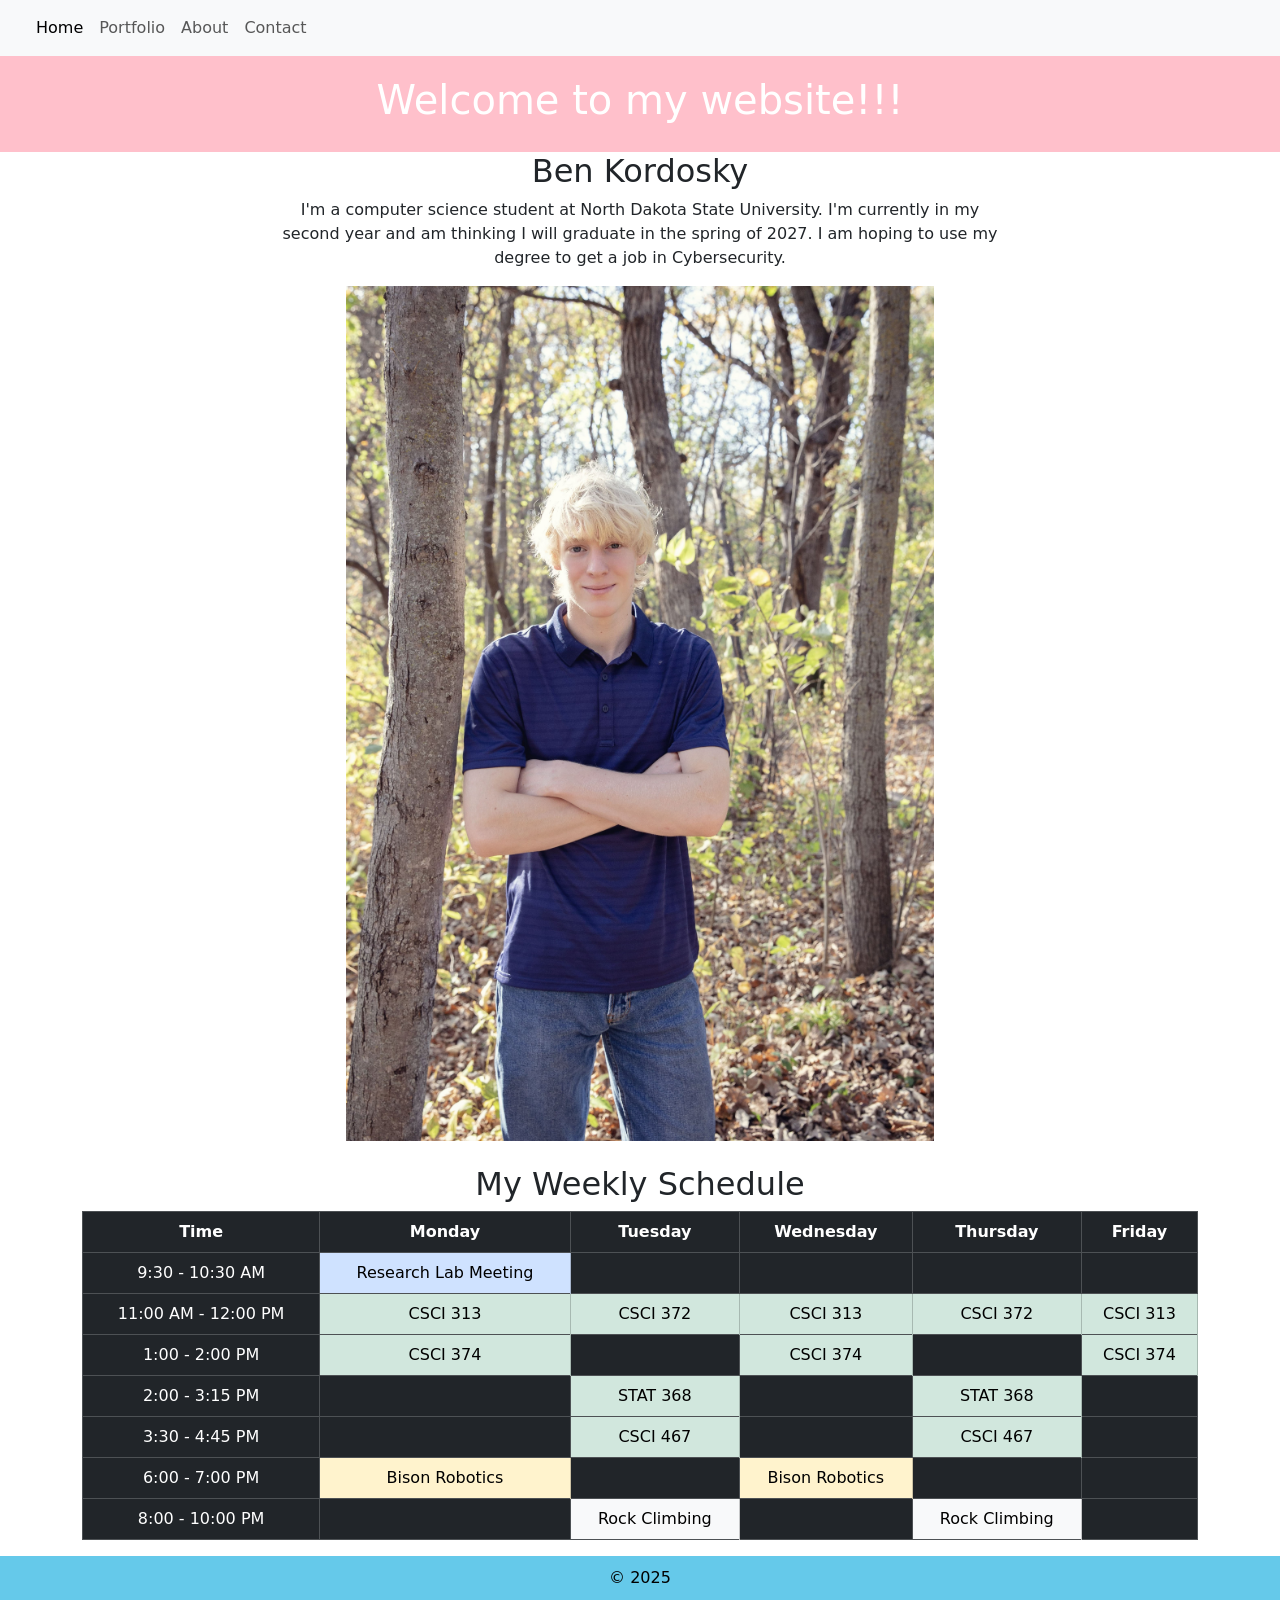
<file: src/index.html>
<!doctype html>
<html lang="en">
  <head>
    <meta charset="UTF-8" />
    <meta name="viewport" content="width=device-width, initial-scale=1.0" />
    <title>Ben Kordosky</title>
    <link
      href="https://cdn.jsdelivr.net/npm/bootstrap@5.2.3/dist/css/bootstrap.min.css"
      rel="stylesheet"
      integrity="sha384-rbsA2VBKQhggwzxH7pPCaAqO46MgnOM80zW1RWuH61DGLwZJEdK2Kadq2F9CUG65"
      crossorigin="anonymous"
    />
    <link rel="stylesheet" href="css/styles.css" />
  </head>
  <body>
    <nav class="navbar navbar-expand-lg bg-body-tertiary">
      <div class="container-fluid">
        <a class="navbar-brand" href="#"></a>
        <button
          class="navbar-toggler"
          type="button"
          data-bs-toggle="collapse"
          data-bs-target="#navbarNav"
          aria-controls="navbarNav"
          aria-expanded="false"
          aria-label="Toggle navigation"
        >
          <span class="navbar-toggler-icon"></span>
        </button>
        <div class="collapse navbar-collapse" id="navbarNav">
          <ul class="navbar-nav">
            <li class="nav-item">
              <a class="nav-link active" aria-current="page" href="index.html"
                >Home</a
              >
            </li>
            <li class="nav-item">
              <a class="nav-link" href="portfolio.html">Portfolio</a>
            </li>
            <li class="nav-item">
              <a class="nav-link" href="about.html">About</a>
            </li>
            <li class="nav-item">
              <a class="nav-link" href="contact.html">Contact</a>
            </li>
          </ul>
        </div>
      </div>
    </nav>

    <header class="PageHeader">
      <h1>Welcome to my website!!!</h1>
    </header>

    <main>
      <!--bio-->
      <div id="bio" class="container text-center">
        <div class="row justify-content-center">
          <div class="col-md-8">
            <h2>Ben Kordosky</h2>

            <p>
              I'm a computer science student at North Dakota State University.
              I'm currently in my second year and am thinking I will graduate in
              the spring of 2027. I am hoping to use my degree to get a job in
              Cybersecurity.
            </p>

            <img src="images/Portrait.jpg" alt="Picture of me" width="80%" />
          </div>
        </div>
      </div>

      <!--Schedule-->
      <section>
        <div class="container mt-4">
          <h2 class="center-header">My Weekly Schedule</h2>
          <div class="table-responsive">
            <table
              class="table table-bordered table-striped text-center align-middle"
            >
              <thead class="table-dark">
                <tr>
                  <th>Time</th>
                  <th>Monday</th>
                  <th>Tuesday</th>
                  <th>Wednesday</th>
                  <th>Thursday</th>
                  <th>Friday</th>
                </tr>
                <tr>
                  <td>9:30 - 10:30 AM</td>
                  <td class="table-primary">Research Lab Meeting</td>
                  <td></td>
                  <td></td>
                  <td></td>
                  <td></td>
                </tr>
                <tr>
                  <td>11:00 AM - 12:00 PM</td>
                  <td class="table-success">CSCI 313</td>
                  <td class="table-success">CSCI 372</td>
                  <td class="table-success">CSCI 313</td>
                  <td class="table-success">CSCI 372</td>
                  <td class="table-success">CSCI 313</td>
                </tr>
                <tr>
                  <td>1:00 - 2:00 PM</td>
                  <td class="table-success">CSCI 374</td>
                  <td></td>
                  <td class="table-success">CSCI 374</td>
                  <td></td>
                  <td class="table-success">CSCI 374</td>
                </tr>
                <tr>
                  <td>2:00 - 3:15 PM</td>
                  <td></td>
                  <td class="table-success">STAT 368</td>
                  <td></td>
                  <td class="table-success">STAT 368</td>
                  <td></td>
                </tr>
                <tr>
                  <td>3:30 - 4:45 PM</td>
                  <td></td>
                  <td class="table-success">CSCI 467</td>
                  <td></td>
                  <td class="table-success">CSCI 467</td>
                  <td></td>
                </tr>
                <tr>
                  <td>6:00 - 7:00 PM</td>
                  <td class="table-warning">Bison Robotics</td>
                  <td></td>
                  <td class="table-warning">Bison Robotics</td>
                  <td></td>
                  <td></td>
                </tr>
                <tr>
                  <td>8:00 - 10:00 PM</td>
                  <td></td>
                  <td class="table-light">Rock Climbing</td>
                  <td></td>
                  <td class="table-light">Rock Climbing</td>
                  <td></td>
                </tr>
              </thead>
            </table>
          </div>
        </div>
      </section>
    </main>

    <footer>
      <p>&copy; 2025</p>
    </footer>

    <script
      src="https://cdn.jsdelivr.net/npm/bootstrap@5.2.3/dist/js/bootstrap.bundle.min.js"
      integrity="sha384-kenU1KFdBIe4zVF0s0G1M5b4hcpxyD9F7jL+jjXkk+Q2h455rYXK/7HAuoJl+0I4"
      crossorigin="anonymous"
    ></script>
  </body>
</html>
</file>
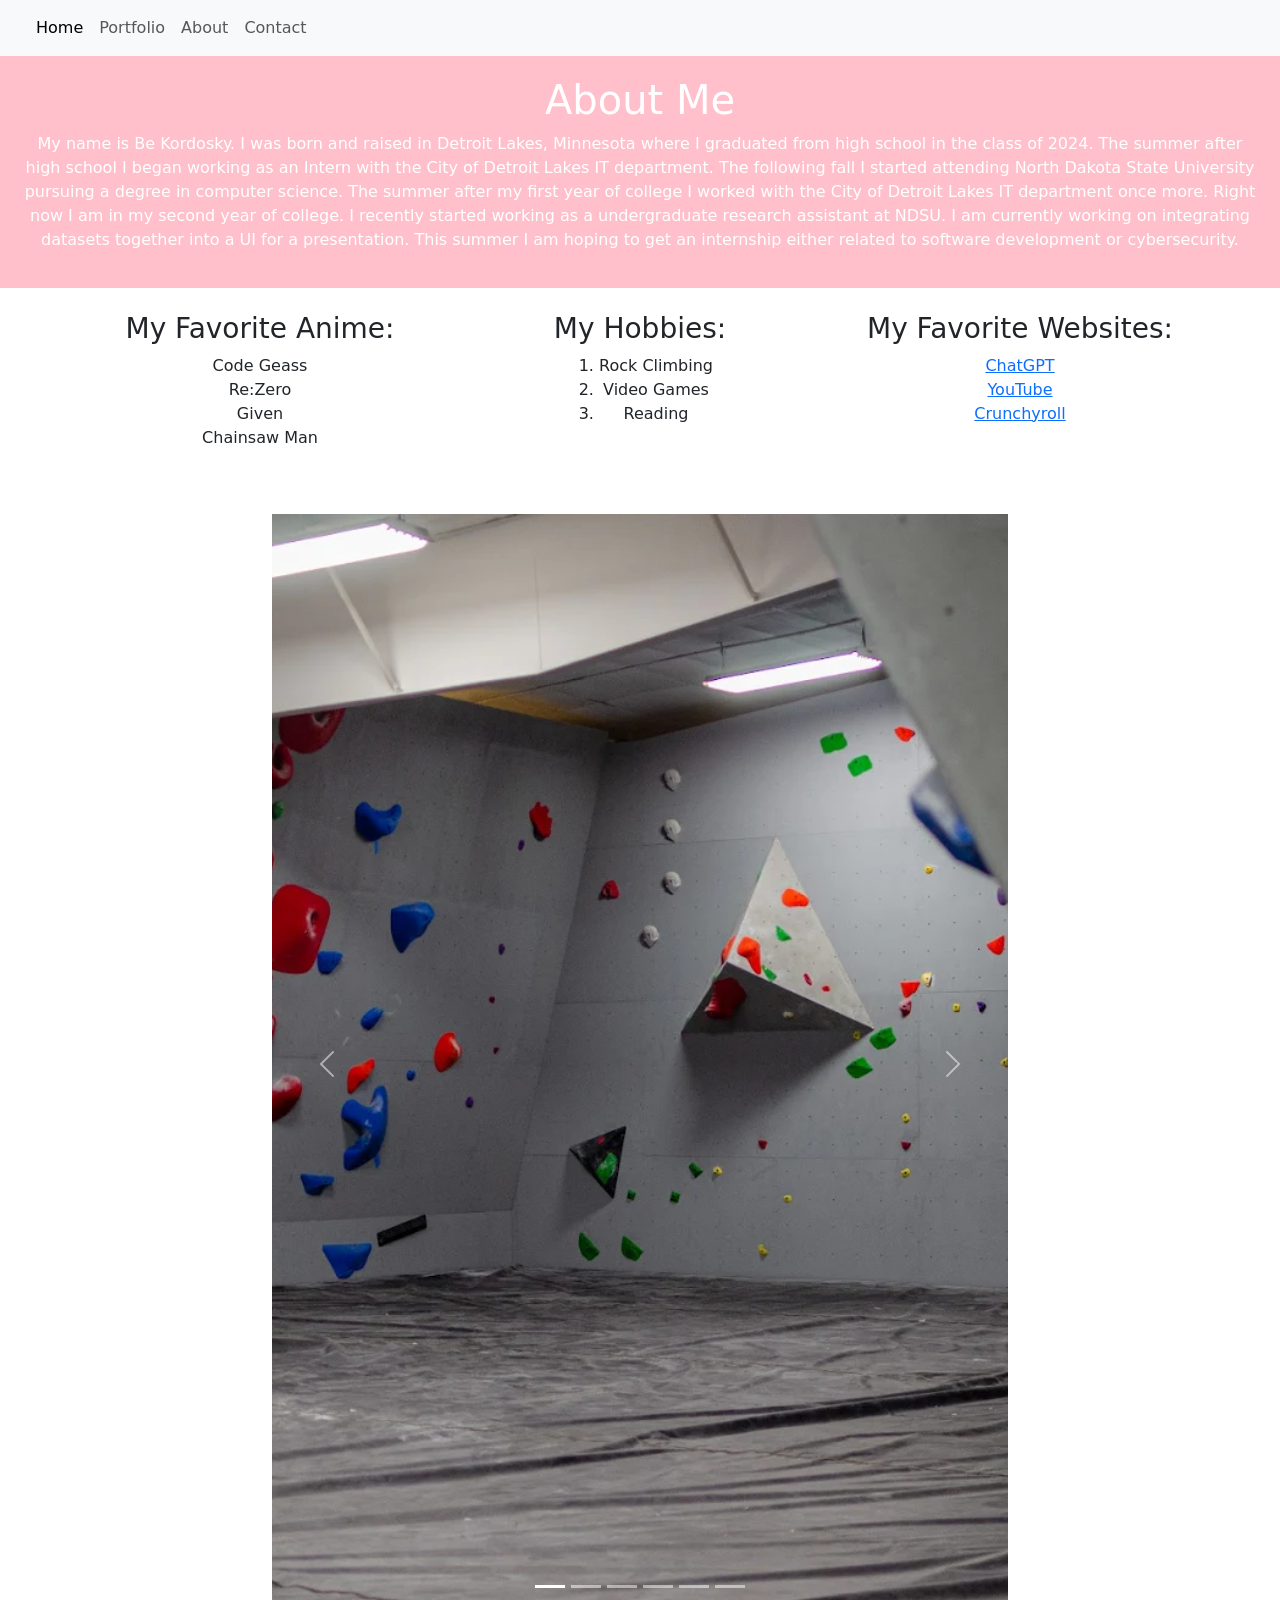
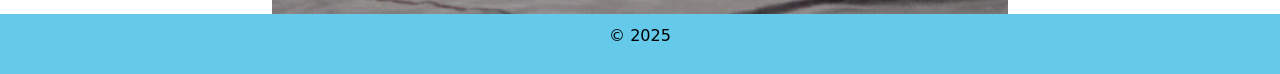
<file: src/about.html>
<!doctype html>
<html lang="en">
  <head>
    <meta charset="UTF-8" />
    <meta name="viewport" content="width=device-width, initial-scale=1.0" />
    <title>About</title>
    <link
      href="https://cdn.jsdelivr.net/npm/bootstrap@5.2.3/dist/css/bootstrap.min.css"
      rel="stylesheet"
      integrity="sha384-rbsA2VBKQhggwzxH7pPCaAqO46MgnOM80zW1RWuH61DGLwZJEdK2Kadq2F9CUG65"
      crossorigin="anonymous"
    />
    <link rel="stylesheet" href="css/styles.css" />
  </head>
  <body>
    <nav class="navbar navbar-expand-lg bg-body-tertiary">
      <div class="container-fluid">
        <a class="navbar-brand" href="#"></a>
        <button
          class="navbar-toggler"
          type="button"
          data-bs-toggle="collapse"
          data-bs-target="#navbarNav"
          aria-controls="navbarNav"
          aria-expanded="false"
          aria-label="Toggle navigation"
        >
          <span class="navbar-toggler-icon"></span>
        </button>
        <div class="collapse navbar-collapse" id="navbarNav">
          <ul class="navbar-nav">
            <li class="nav-item">
              <a class="nav-link active" href="index.html">Home</a>
            </li>
            <li class="nav-item">
              <a class="nav-link" href="portfolio.html">Portfolio</a>
            </li>
            <li class="nav-item">
              <a class="nav-link" aria-current="page" href="about.html"
                >About</a
              >
            </li>
            <li class="nav-item">
              <a class="nav-link" href="contact.html">Contact</a>
            </li>
          </ul>
        </div>
      </div>
    </nav>

    <header class="PageHeader">
      <!--Basic about me section-->
      <h1>About Me</h1>
      <p>
        My name is Be Kordosky. I was born and raised in Detroit Lakes,
        Minnesota where I graduated from high school in the class of 2024. The
        summer after high school I began working as an Intern with the City of
        Detroit Lakes IT department. The following fall I started attending
        North Dakota State University pursuing a degree in computer science. The
        summer after my first year of college I worked with the City of Detroit
        Lakes IT department once more. Right now I am in my second year of
        college. I recently started working as a undergraduate research
        assistant at NDSU. I am currently working on integrating datasets
        together into a UI for a presentation. This summer I am hoping to get an
        internship either related to software development or cybersecurity.
      </p>
    </header>

    <br />

    <!--Favorite Anime, Hobbies, and Websites-->
    <div class="container">
      <div class="row">
        <div class="col-md-4 d-flex flex-column align-items-center text-center">
          <h3>My Favorite Anime:</h3>
          <ul class="list-unstyled">
            <li>Code Geass</li>
            <li>Re:Zero</li>
            <li>Given</li>
            <li>Chainsaw Man</li>
          </ul>
        </div>

        <div class="col-md-4 d-flex flex-column align-items-center text-center">
          <h3>My Hobbies:</h3>
          <ol>
            <li>Rock Climbing</li>
            <li>Video Games</li>
            <li>Reading</li>
          </ol>
        </div>

        <div class="col-md-4 d-flex flex-column align-items-center text-center">
          <h3>My Favorite Websites:</h3>
          <ul class="list-unstyled">
            <li><a href="https://chatgpt.com">ChatGPT</a></li>
            <li><a href="https://www.youtube.com">YouTube</a></li>
            <li><a href="https://www.crunchyroll.com">Crunchyroll</a></li>
          </ul>
        </div>
      </div>
    </div>

    <!--Image Carousel-->
    <div class="container mt-5">
      <div class="row justify-content-center">
        <div class="col-md-8">
          <div
            id="portfolioCarousel"
            class="carousel slide"
            data-bs-ride="carousel"
          >
            <!-- Indicators -->
            <div class="carousel-indicators">
              <button
                type="button"
                data-bs-target="#portfolioCarousel"
                data-bs-slide-to="0"
                class="active"
              ></button>
              <button
                type="button"
                data-bs-target="#portfolioCarousel"
                data-bs-slide-to="1"
              ></button>
              <button
                type="button"
                data-bs-target="#portfolioCarousel"
                data-bs-slide-to="2"
              ></button>
              <button
                type="button"
                data-bs-target="#portfolioCarousel"
                data-bs-slide-to="3"
              ></button>
              <button
                type="button"
                data-bs-target="#portfolioCarousel"
                data-bs-slide-to="4"
              ></button>
              <button
                type="button"
                data-bs-target="#portfolioCarousel"
                data-bs-slide-to="5"
              ></button>
            </div>

            <!-- Slides -->
            <div class="carousel-inner">
              <div class="carousel-item active">
                <img
                  src="images/climbingGymInside.webp"
                  class="carousel-img"
                  alt="Inside the climbing gym"
                />
              </div>

              <div class="carousel-item">
                <img
                  src="images/climbingGymOutside.webp"
                  class="carousel-img"
                  alt="Outside the climbing gym"
                />
              </div>

              <div class="carousel-item">
                <img
                  src="images/Code_Geass.jpg"
                  class="carousel-img"
                  alt="My favorite anime code_geass"
                />
              </div>
              <div class="carousel-item">
                <img
                  src="images/poster_re_zero.jpg"
                  class="carousel-img"
                  alt="Another good anime Re: Zero"
                />
              </div>

              <div class="carousel-item">
                <img
                  src="images/WutheringWaves.jpg"
                  class="carousel-img"
                  alt="My favorite video game Wuthering Waves"
                />
              </div>

              <div class="carousel-item">
                <img
                  src="images/Dune.jpg"
                  class="carousel-img"
                  alt="My favorite book Dune"
                />
              </div>
            </div>

            <!-- Controls -->
            <button
              class="carousel-control-prev"
              type="button"
              data-bs-target="#portfolioCarousel"
              data-bs-slide="prev"
            >
              <span class="carousel-control-prev-icon"></span>
            </button>

            <button
              class="carousel-control-next"
              type="button"
              data-bs-target="#portfolioCarousel"
              data-bs-slide="next"
            >
              <span class="carousel-control-next-icon"></span>
            </button>
          </div>
        </div>
      </div>
    </div>

    <footer>
      <p>&copy; 2025</p>
    </footer>

    <script
      src="https://cdn.jsdelivr.net/npm/bootstrap@5.2.3/dist/js/bootstrap.bundle.min.js"
      integrity="sha384-kenU1KFdBIe4zVF0s0G1M5b4hcpxyD9F7jL+jjXkk+Q2h455rYXK/7HAuoJl+0I4"
      crossorigin="anonymous"
    ></script>
  </body>
</html>
</file>
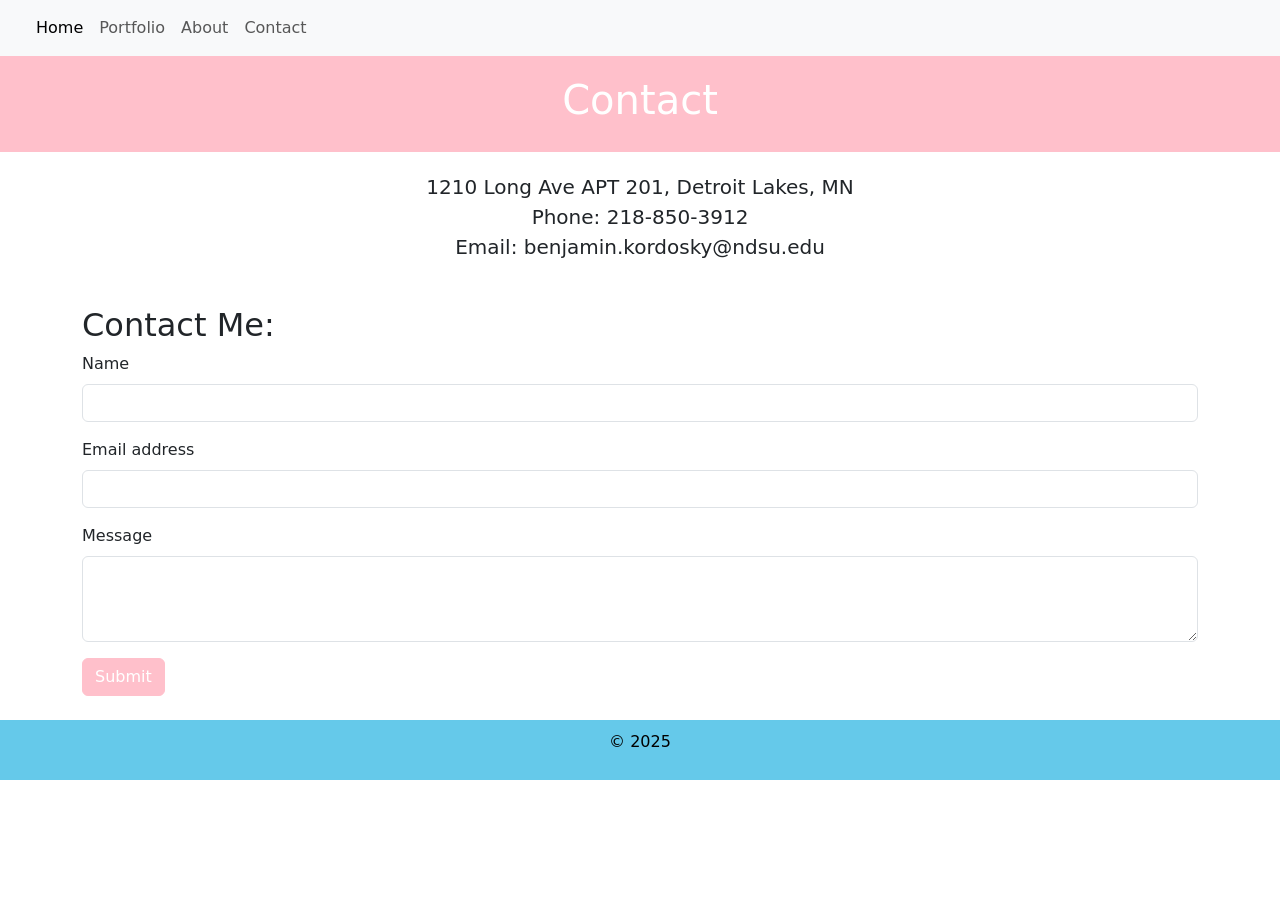
<file: src/contact.html>
<!doctype html>
<html lang="en">
  <head>
    <meta charset="UTF-8" />
    <meta name="viewport" content="width=device-width, initial-scale=1.0" />
    <title>Contact</title>
    <link
      href="https://cdn.jsdelivr.net/npm/bootstrap@5.2.3/dist/css/bootstrap.min.css"
      rel="stylesheet"
      integrity="sha384-rbsA2VBKQhggwzxH7pPCaAqO46MgnOM80zW1RWuH61DGLwZJEdK2Kadq2F9CUG65"
      crossorigin="anonymous"
    />
    <link rel="stylesheet" href="css/styles.css" />
  </head>
  <body>
    <nav class="navbar navbar-expand-lg bg-body-tertiary">
      <div class="container-fluid">
        <a class="navbar-brand" href="#"></a>
        <button
          class="navbar-toggler"
          type="button"
          data-bs-toggle="collapse"
          data-bs-target="#navbarNav"
          aria-controls="navbarNav"
          aria-expanded="false"
          aria-label="Toggle navigation"
        >
          <span class="navbar-toggler-icon"></span>
        </button>
        <div class="collapse navbar-collapse" id="navbarNav">
          <ul class="navbar-nav">
            <li class="nav-item">
              <a class="nav-link active" href="index.html">Home</a>
            </li>
            <li class="nav-item">
              <a class="nav-link" href="portfolio.html">Portfolio</a>
            </li>
            <li class="nav-item">
              <a class="nav-link" href="about.html">About</a>
            </li>
            <li class="nav-item">
              <a class="nav-link" aria-current="page" href="contact.html"
                >Contact</a
              >
            </li>
          </ul>
        </div>
      </div>
    </nav>

    <header class="PageHeader">
      <h1>Contact</h1>
    </header>
    <!--contact information-->
    <address>
      1210 Long Ave APT 201, Detroit Lakes, MN
      <br />
      Phone: 218-850-3912
      <br />
      Email: benjamin.kordosky@ndsu.edu
    </address>
    <br />

    <!--contact form-->
    <div class="container">
      <h2>Contact Me:</h2>
      <form>
        <div class="mb-3">
          <label for="name" class="form-label">Name</label>
          <input type="text" class="form-control" id="name" />
        </div>
        <div class="mb-3">
          <label for="email" class="form-label">Email address</label>
          <input type="email" class="form-control" id="email" />
        </div>
        <div class="mb-3">
          <label for="message" class="form-label">Message</label>
          <textarea class="form-control" id="message" rows="3"></textarea>
        </div>
        <button id="submitbtn" type="submit" class="btn btn-primary">
          Submit
        </button>
      </form>
    </div>

    <br />

    <footer>
      <p>&copy; 2025</p>
    </footer>
    <script
      src="https://cdn.jsdelivr.net/npm/bootstrap@5.2.3/dist/js/bootstrap.bundle.min.js"
      integrity="sha384-kenU1KFdBIe4zVF0s0G1M5b4hcpxyD9F7jL+jjXkk+Q2h455rYXK/7HAuoJl+0I4"
      crossorigin="anonymous"
    ></script>
  </body>
</html>
</file>
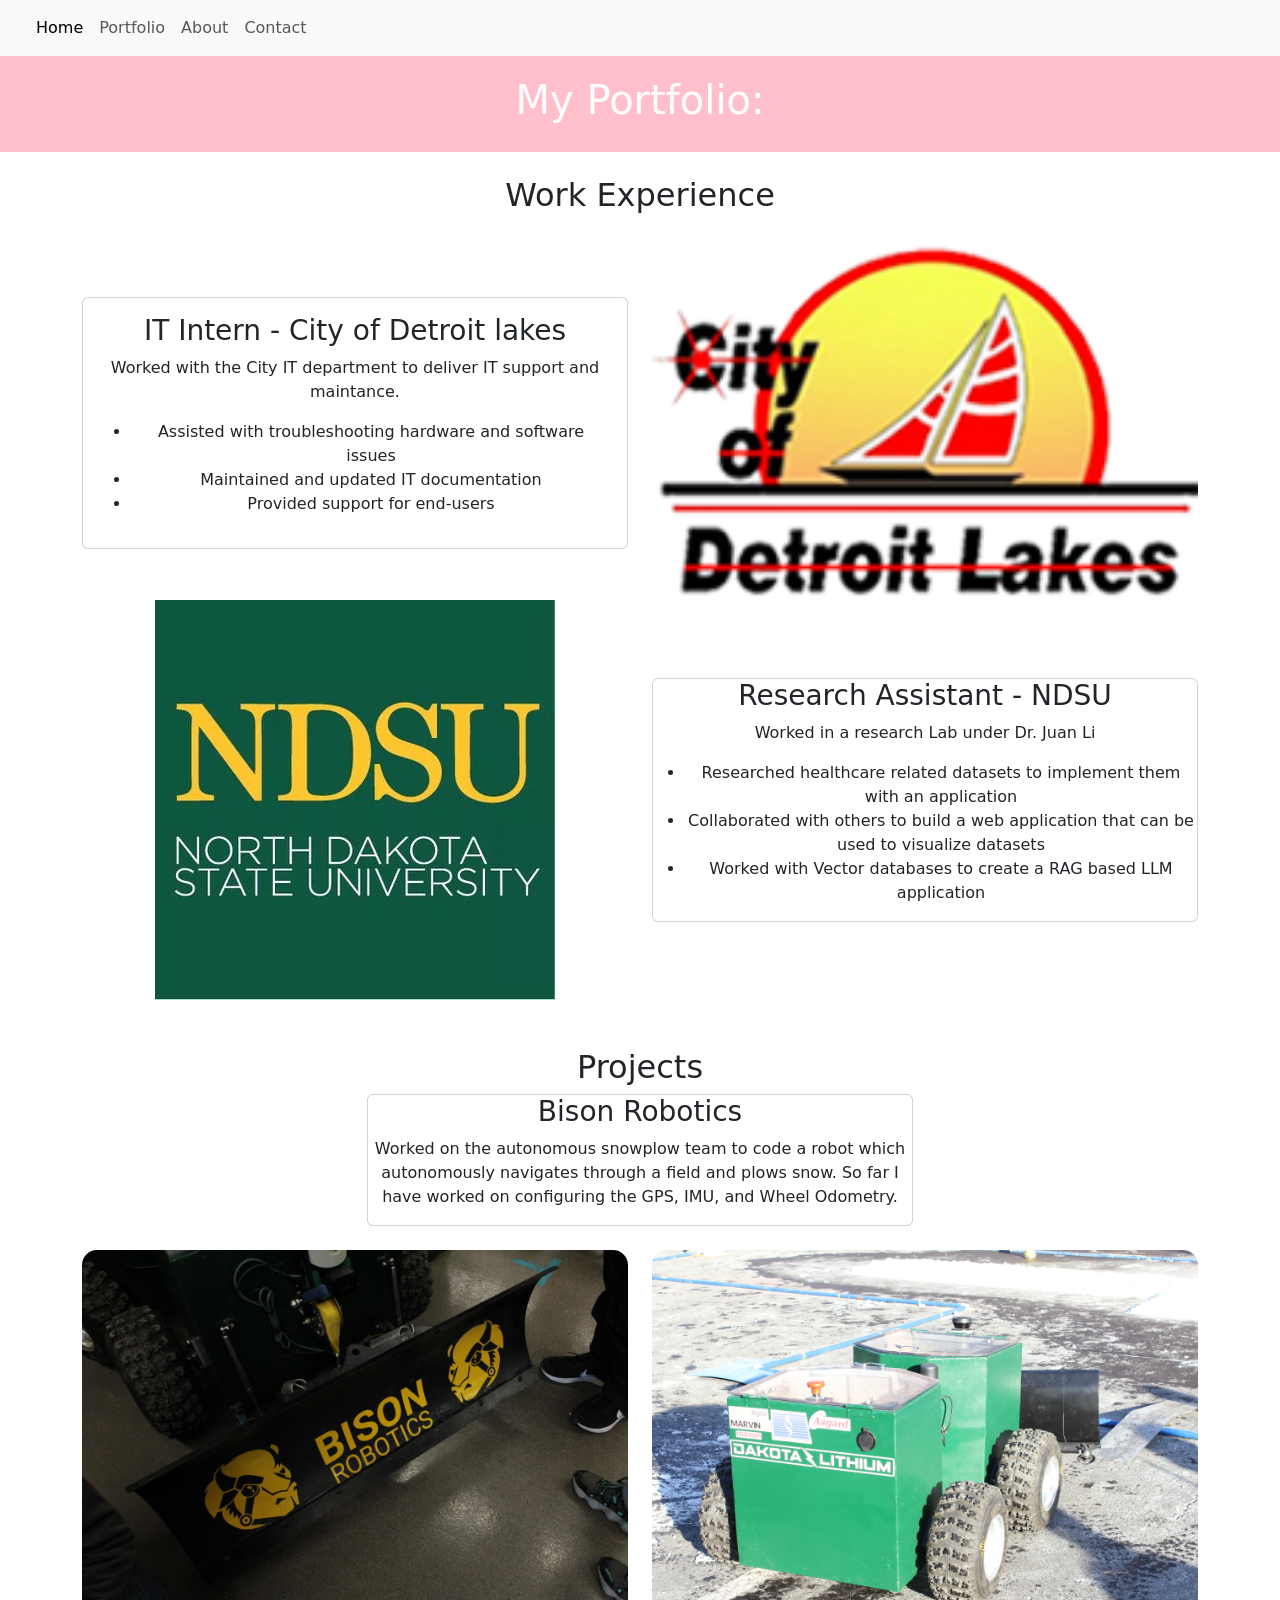
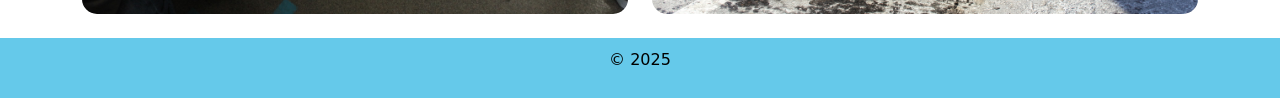
<file: src/portfolio.html>
<!doctype html>
<html lang="en">
  <head>
    <meta charset="UTF-8" />
    <meta name="viewport" content="width=device-width, initial-scale=1.0" />
    <title>Portfolio</title>
    <link
      href="https://cdn.jsdelivr.net/npm/bootstrap@5.2.3/dist/css/bootstrap.min.css"
      rel="stylesheet"
      integrity="sha384-rbsA2VBKQhggwzxH7pPCaAqO46MgnOM80zW1RWuH61DGLwZJEdK2Kadq2F9CUG65"
      crossorigin="anonymous"
    />
    <link rel="stylesheet" href="css/styles.css" />
  </head>
  <body>
    <!--Navigation Bar-->
    <nav class="navbar navbar-expand-lg bg-body-tertiary">
      <div class="container-fluid">
        <a class="navbar-brand" href="#"></a>
        <button
          class="navbar-toggler"
          type="button"
          data-bs-toggle="collapse"
          data-bs-target="#navbarNav"
          aria-controls="navbarNav"
          aria-expanded="false"
          aria-label="Toggle navigation"
        >
          <span class="navbar-toggler-icon"></span>
        </button>
        <div class="collapse navbar-collapse" id="navbarNav">
          <ul class="navbar-nav">
            <li class="nav-item">
              <a class="nav-link active" href="index.html"> Home </a>
            </li>
            <li class="nav-item">
              <a class="nav-link" aria-current="page" href="portfolio.html"
                >Portfolio</a
              >
            </li>
            <li class="nav-item">
              <a class="nav-link" href="about.html">About</a>
            </li>
            <li class="nav-item">
              <a class="nav-link" href="contact.html">Contact</a>
            </li>
          </ul>
        </div>
      </div>
    </nav>

    <header class="PageHeader">
      <h1>My Portfolio:</h1>
    </header>

    <br/>


    <!--Main page content-->
    <div class="container">


    <!--Work experience section-->
      <section>
      <h2 class="center-header">Work Experience</h2>
      <br />
      <div class="row">
        <div class="col-md-6 d-flex align-items-center" >
          <div class="card">
            <div class="card-body">
              <h3>IT Intern - City of Detroit lakes</h3>
              <p>Worked with the City IT department to deliver IT support and maintance.</p>
              <ul>
                <li>Assisted with troubleshooting hardware and software issues</li>
                <li>Maintained and updated IT documentation</li>
                <li>Provided support for end-users</li>
              </ul>
            </div>
          </div>
        </div>
        <div class="col-md-6">
          <img class="img-Round" src="images/DetroitLakesLogo.png" alt="City of Detroit Lakes Logo" width="100%">
        </div>
      </div>
      <div class="row">
        <div class="col-md-6 d-flex justify-content-center align-content-center">
          <img src="images/NDSULogo.webp" alt="NDSU Logo" height="100%">
        </div>
        <div class="col-md-6  d-flex align-items-center">
         
          <div class="card">
            <h3>Research Assistant - NDSU</h3>
            <p>Worked in a research Lab under Dr. Juan Li</p>
            <ul>
                <li>Researched healthcare related datasets to implement them with an application</li>
                <li>Collaborated with others to build a web application that can be used to visualize datasets</li>
                <li>Worked with Vector databases to create a RAG based LLM application</li>
            </ul>
          </div>
        </div>
      </div>
      </section>

      <br/>
      <br/>

      <!--Projects section-->
      <section>
      <h2 class="center-header">Projects</h2>
      <div class="row">
        <div class="col-md-6 mx-auto">
        <div class="card align-items-center project-card">
          <h3>Bison Robotics</h3>
          <p>
            Worked on the autonomous snowplow team to code a robot which autonomously navigates
            through a field and plows snow. So far I have worked on configuring the GPS, IMU, and Wheel Odometry.
          </p>
        </div>
        </div>
        </div>
        <br/>
        <div class="row">
        <div class="col-md-6"><img class="imgRound" src="images/Hyflex_1.JPG" alt="Picture of the Robot Facing the camera" width="100%">
        </div>
        <div class="col-md-6"><img class="imgRound" src="images/Hyflex_2.JPG" alt="Picture of the Robot moving onto the field" width="100%"></div>
      </div>

    </div>
    </section>

    <br/>
    
    <footer>
      <p>&copy; 2025</p>
    </footer>

    <script
      src="https://cdn.jsdelivr.net/npm/bootstrap@5.2.3/dist/js/bootstrap.bundle.min.js"
      integrity="sha384-kenU1KFdBIe4zVF0s0G1M5b4hcpxyD9F7jL+jjXkk+Q2h455rYXK/7HAuoJl+0I4"
      crossorigin="anonymous"
    ></script>
  </body>
</html>
</file>
<file: src/css/styles.css>
.PageHeader {
  text-align: center;
  color: white;
  background-color: pink;
  padding: 20px;
}

nav {
  background-color: rgb(101, 201, 234);
  padding: 10px;
  color: black;
}

#bio {
  text-align: center;
}

footer {
  background-color: rgb(101, 201, 234);
  text-align: center;
  padding: 10px;
  color: black;
}

.center-header {
  text-align: center;
}

.project-card {
  text-align: center;
}

.imgRound {
  border-radius: 15px;
}

.center-card {
  display: flex;
  align-items: center;
}

.card {
  text-align: center;
}

address {
  text-align: center;
  margin: 20px;
  font-size: 20px;
}

#submitbtn {
  background-color: pink;
  border-color: pink;
}

.carousel-img {
  height: 1100px; /* same height for all */
  width: 100%; /* full width of column */
  object-fit: cover; /* prevents distortion */
}
</file>
